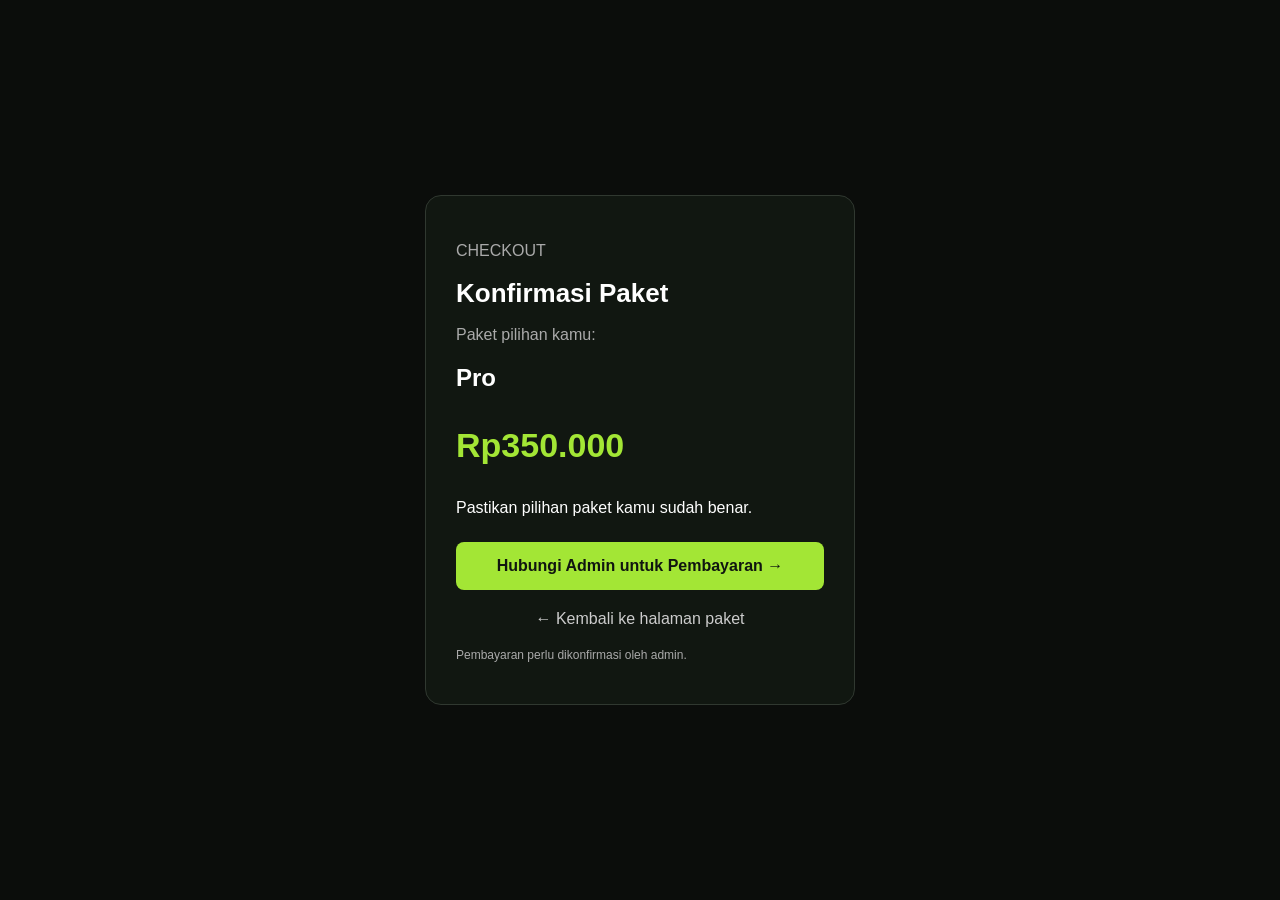
<file: checkout.html>
<!DOCTYPE html>
<html lang="id">
<head>
  <meta charset="UTF-8">
  <meta name="viewport" content="width=device-width, initial-scale=1.0">
  <title>Checkout Paket</title>
  <style>
    * { box-sizing: border-box; }

    body {
      margin: 0;
      min-height: 100vh;
      display: flex;
      align-items: center;
      justify-content: center;
      background: #0b0d0b;
      color: white;
      font-family: Arial, sans-serif;
      padding: 20px;
    }

    .checkout {
      width: 100%;
      max-width: 430px;
      padding: 30px;
      background: #111711;
      border: 1px solid #303830;
      border-radius: 16px;
    }

    h1 { font-size: 26px; }

    .label { color: #aaa; }

    .price {
      color: #a3e635;
      font-size: 34px;
      font-weight: bold;
    }

    .pay {
      display: block;
      margin-top: 25px;
      padding: 15px;
      background: #a3e635;
      color: #101510;
      text-align: center;
      text-decoration: none;
      font-weight: bold;
      border-radius: 8px;
    }

    .back {
      display: block;
      margin-top: 20px;
      color: #ccc;
      text-align: center;
      text-decoration: none;
    }
  </style>
</head>
<body>
  <main class="checkout">
    <p class="label">CHECKOUT</p>
    <h1>Konfirmasi Paket</h1>
    <p class="label">Paket pilihan kamu:</p>

    <h2 id="nama">Pro</h2>
    <p class="price" id="harga">Rp350.000</p>

    <p>Pastikan pilihan paket kamu sudah benar.</p>

    <a class="pay" href="mailto:admin@contoh.com?subject=Pesanan%20Paket"
       id="bayar">Hubungi Admin untuk Pembayaran →</a>

    <a class="back" href="index.html">← Kembali ke halaman paket</a>

    <p class="label" style="font-size:12px;margin-top:20px">
      Pembayaran perlu dikonfirmasi oleh admin.
    </p>
  </main>

  <script>
    const params = new URLSearchParams(location.search);
    const paket = (params.get("paket") || "pro").toLowerCase();

    const daftar = {
      starter: { nama: "Starter", harga: 150000 },
      pro: { nama: "Pro", harga: 350000 }
    };

    const pilihan = daftar[paket] || daftar.pro;

    document.getElementById("nama").textContent = pilihan.nama;
    document.getElementById("harga").textContent =
      "Rp" + pilihan.harga.toLocaleString("id-ID");
  </script>
</body>
</html>
</file>
